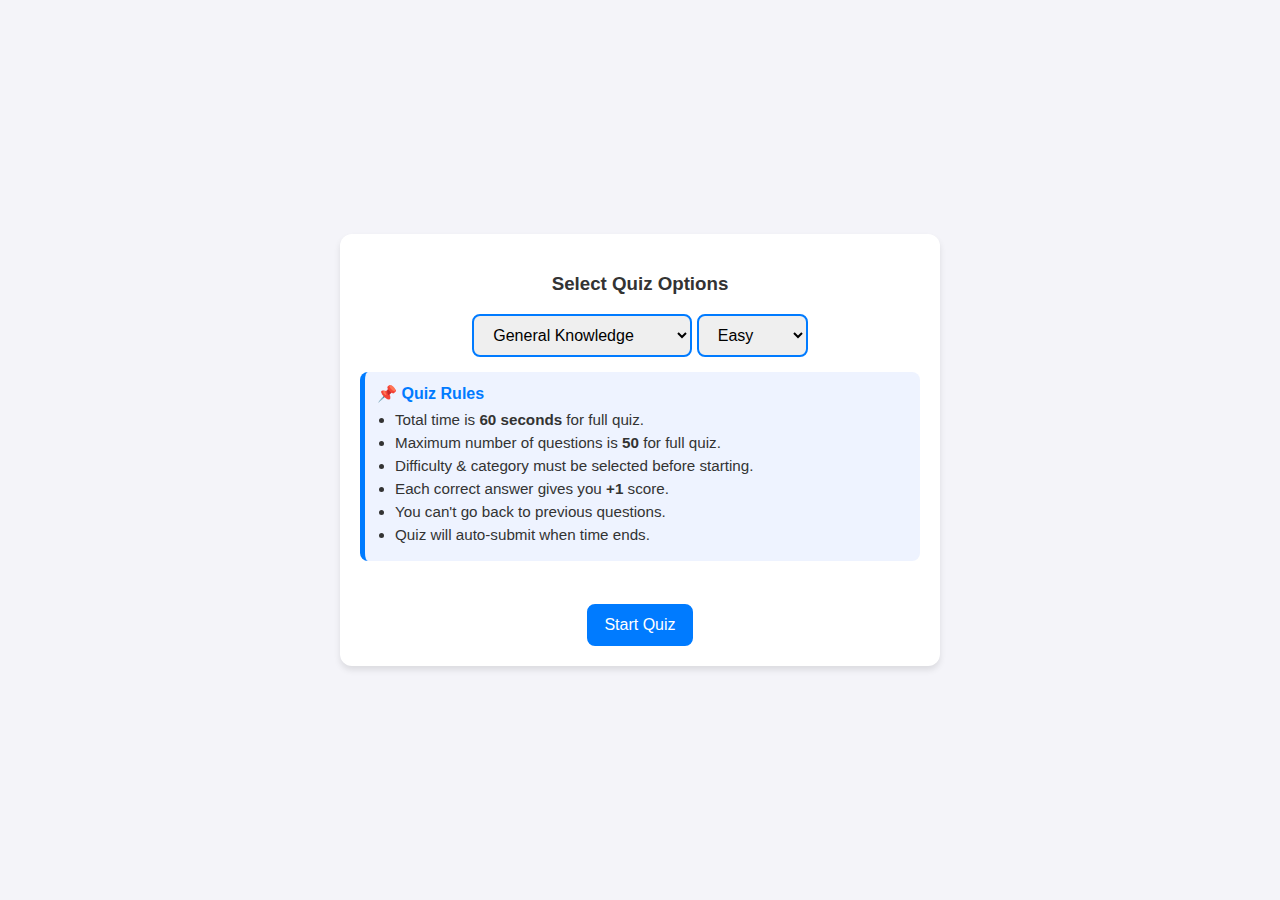
<file: index.html>
<!DOCTYPE html>
<html>
<head>
    <title>Quiz-App</title>
    <style>
        body {
            font-family: Arial, sans-serif;
            background-color: #f4f4f9;
            color: #333;
            margin: 0;
            padding: 0;
            display: flex;
            justify-content: center;
            align-items: center;
            height: 100vh;
        }

        .quiz-container {
            background: #fff;
            border-radius: 12px;
            box-shadow: 0 4px 6px rgba(0, 0, 0, 0.1);
            width: 90%;
            max-width: 600px;
            padding: 20px;
            text-align: center;
            box-sizing: border-box;
        }

        select, button {
            padding: 10px 15px;
            border-radius: 8px;
            border: 2px solid #007bff;
            font-size: 1em;
            cursor: pointer;
        }

        .start-btn {
            margin-top: 10px;
            background: #007bff;
            color: white;
        }

        .start-btn:hover {
            background-color: #0056b3;
        }

        .question {
            font-size: 1.2em;
            margin-bottom: 20px;
            display: none;
        }

        .options {
            display: none;
            flex-direction: column;
            gap: 10px;
        }

        .option {
            padding: 12px;
            border: 2px solid #ccc;
            border-radius: 8px;
            cursor: pointer;
            transition: 0.3s;
        }

        .option:hover {
            background: #007bff;
            color: white;
        }

        .timer {
            font-size: 1.2em;
            margin-bottom: 20px;
            color: #ff5722;
            display: none;
        }

        .result {
            font-size: 1.5em;
            color: #4caf50;
            display: none;
        }

        .restart-btn {
            background: #007bff;
            color: #fff;
            border: none;
            padding: 10px 20px;
            font-size: 1em;
            border-radius: 8px;
            cursor: pointer;
            margin-top: 20px;
            display: none;
        }

        .rules-box {
    background-color: #eef3ff;
    border-left: 5px solid #007bff;
    padding: 12px;
    margin: 15px 0;
    border-radius: 8px;
    text-align: left;
}

.rules-box h4 {
    margin: 0 0 8px;
    color: #007bff;
}

.rules-box ul {
    margin: 0;
    padding-left: 18px;
}

.rules-box li {
    margin-bottom: 6px;
    font-size: 0.95em;
}

    </style>
</head>
<body>

    <div class="quiz-container">
        <h3>Select Quiz Options</h3>

        <!-- Category Selection -->
        <select id="category">
            <option value="9">General Knowledge</option>
            <option value="21">Sports</option>
            <option value="18">Technology</option>
            <option value="11">Entertainment (Movies)</option>
        </select>

        <!-- Difficulty Selection -->
        <select id="difficulty">
            <option value="easy">Easy</option>
            <option value="medium">Medium</option>
            <option value="hard">Hard</option>
        </select>

        <div class="rules-box">
    <h4>📌 Quiz Rules</h4>
    <ul>
        <li>Total time is <strong>60 seconds</strong> for full quiz.</li>
        <li>Maximum number of questions is <strong>50</strong> for full quiz.</li>
        <li>Difficulty & category must be selected before starting.</li>
        <li>Each correct answer gives you <strong>+1</strong> score.</li>
        <li>You can't go back to previous questions.</li>
        <li>Quiz will auto-submit when time ends.</li>
    </ul>
</div>

        <br>
        <button class="start-btn" id="startQuiz">Start Quiz</button>

        <div class="timer">Time Left: <span id="time">30</span>s</div>
        <div class="question"></div>
        <div class="options"></div>

        <div class="result">Your Score: <span id="score">0</span></div>
        <button class="restart-btn">Restart Quiz</button>
    </div>


<script>
    let quizData = [];
    let currentQuestion = 0;
    let score = 0;
    let totalTime = 60;
    let timerInterval;

    const timerEl = document.getElementById("time");
    const questionEl = document.querySelector(".question");
    const optionsEl = document.querySelector(".options");
    const resultEl = document.querySelector(".result");
    const scoreEl = document.getElementById("score");
    const restartBtn = document.querySelector(".restart-btn");
    const startBtn = document.getElementById("startQuiz");

    startBtn.addEventListener("click", () => {
        const catId = document.getElementById("category").value;
        const difficulty = document.getElementById("difficulty").value;
        fetchQuestions(catId, difficulty);
    });

    async function fetchQuestions(catId, difficulty) {
        const url = `https://opentdb.com/api.php?amount=50&category=${catId}&difficulty=${difficulty}&type=multiple`;
        const res = await fetch(url);
        const data = await res.json();

        quizData = data.results.map(q => {
            const opts = [...q.incorrect_answers, q.correct_answer];
            shuffle(opts);
            return {
                question: decodeHTML(q.question),
                options: opts.map(o => decodeHTML(o)),
                answer: decodeHTML(q.correct_answer)
            };
        });

        document.querySelector(".quiz-container h3").style.display = "none";
        document.getElementById("category").style.display = "none";
        document.getElementById("difficulty").style.display = "none";
        startBtn.style.display = "none";
        document.querySelector(".rules-box").style.display = "none";


        document.querySelector(".timer").style.display = "block";
        questionEl.style.display = "block";
        optionsEl.style.display = "flex";

        startTotalTimer();
        loadQuestion();
    }

    function shuffle(arr) {
        for (let i = arr.length - 1; i > 0; i--) {
            const j = Math.floor(Math.random() * (i + 1));
            [arr[i], arr[j]] = [arr[j], arr[i]];
        }
    }

    function decodeHTML(text) {
        const txt = document.createElement("textarea");
        txt.innerHTML = text;
        return txt.value;
    }

    function loadQuestion() {
        if (totalTime <= 0 || currentQuestion >= quizData.length) return endQuiz();

        const q = quizData[currentQuestion];
        questionEl.textContent = q.question;
        optionsEl.innerHTML = "";

        q.options.forEach(option => {
            const btn = document.createElement("button");
            btn.classList.add("option");
            btn.textContent = option;
            btn.onclick = () => checkAnswer(option);
            optionsEl.appendChild(btn);
        });
    }

    function checkAnswer(selected) {
        if (selected === quizData[currentQuestion].answer) score++;
        currentQuestion++;
        loadQuestion();
    }

    function startTotalTimer() {
        timerInterval = setInterval(() => {
            totalTime--;
            timerEl.textContent = totalTime;
            if (totalTime <= 0) endQuiz();
        }, 1000);
    }

    function endQuiz() {
        clearInterval(timerInterval);
        questionEl.style.display = "none";
        optionsEl.style.display = "none";
        document.querySelector(".timer").style.display = "none";

        resultEl.style.display = "block";
        scoreEl.textContent = score;
        restartBtn.style.display = "block";
    }

    restartBtn.addEventListener("click", () => {
        window.location.reload();
    });
</script>

</body>
</html>
</file>
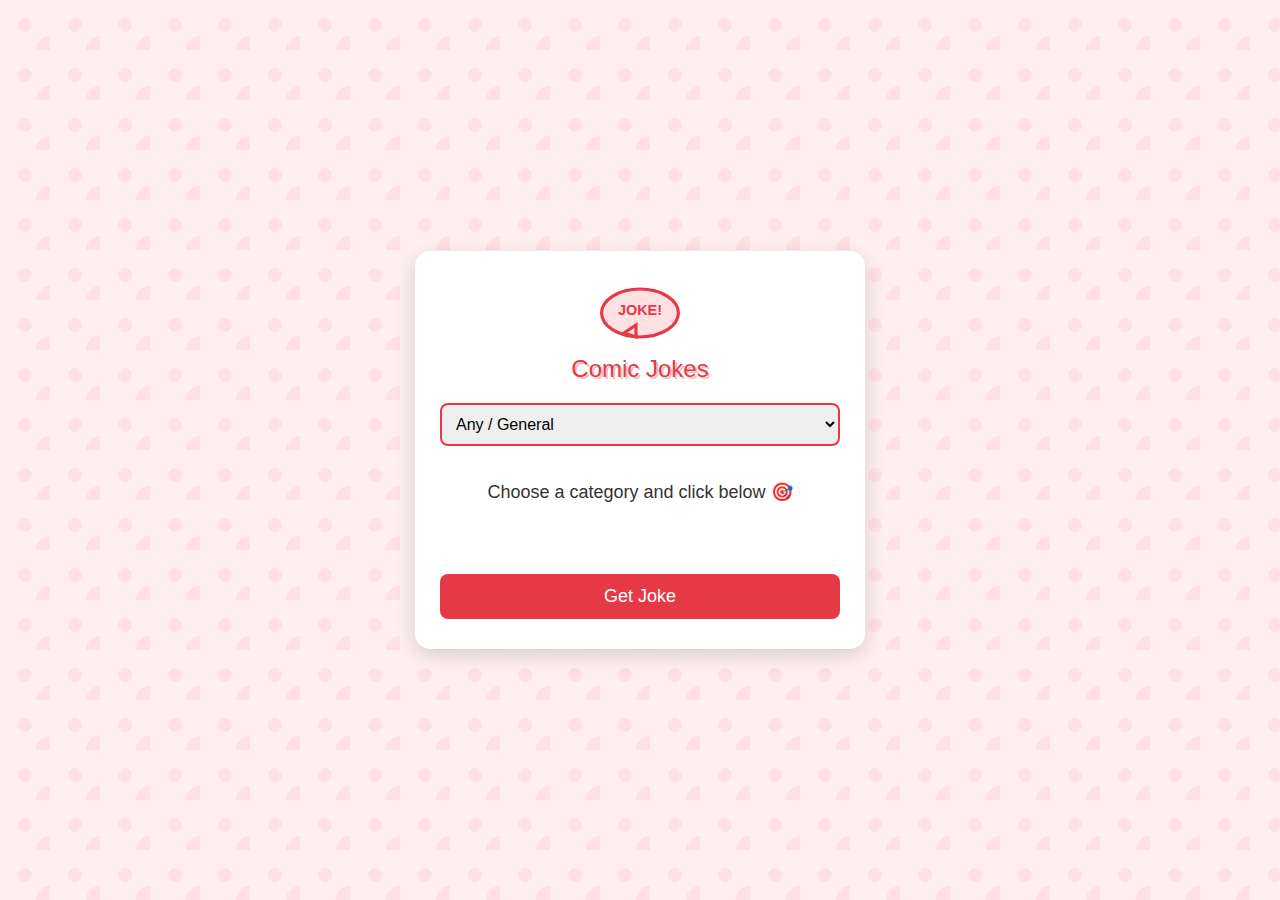
<file: jokeGenerator/index.html>
<!DOCTYPE html>
<html lang="en">

<head>
    <meta charset="UTF-8">
    <meta http-equiv="X-UA-Compatible" content="IE=edge">
    <meta name="viewport" content="width=device-width, initial-scale=1.0">
    <title>Random Joke Generator</title>
    <link rel="stylesheet" href="styles.css">
</head>

<body>
    
  <div class="container">

    <div class="logo">
      <!-- Simple comic-style speech-bubble + text logo -->
      <svg viewBox="0 0 100 100">
        <ellipse cx="50" cy="40" rx="48" ry="30" fill="#ffe1e4" stroke="#e63946" stroke-width="4"/>
        <polygon points="30,65 45,55 45,70" fill="#ffe1e4" stroke="#e63946" stroke-width="4"/>
        <text x="50%" y="42%" text-anchor="middle" fill="#e63946" font-size="18" font-weight="bold">JOKE!</text>
      </svg>
      <div class="logo-text">Comic Jokes</div>
    </div>

    <div class="category">
      <select id="category">
        <option value="Any">Any / General</option>
        <option value="Programming">Programming</option>
        <option value="Student">Student (offline)</option>
      </select>
    </div>

    <p id="joke">Choose a category and click below 🎯</p>
    <button id="getJokeBtn">Get Joke</button>
  </div>

    <script src="script.js"></script>
</body>

</html>
</file>
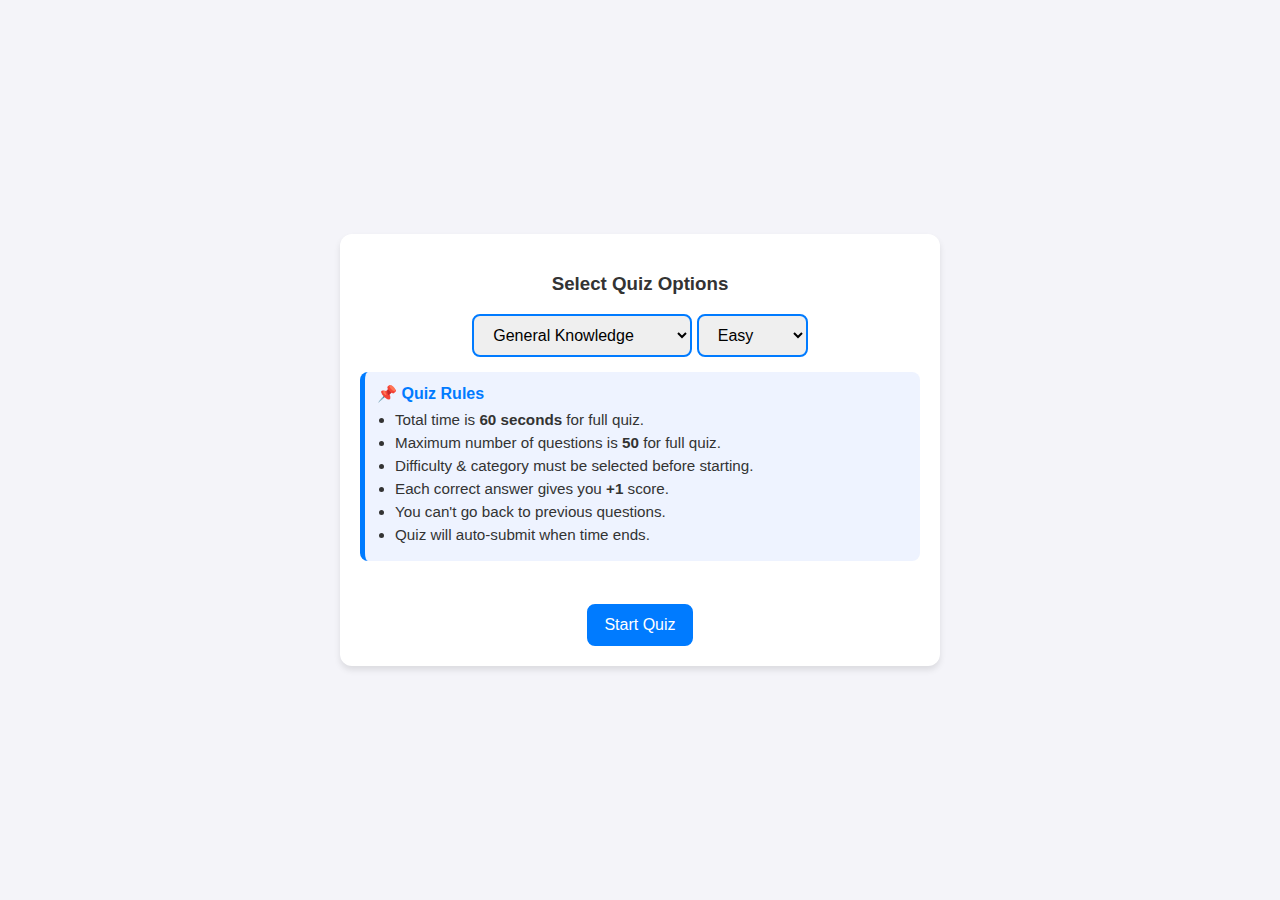
<file: quizApp/index.html>
<!DOCTYPE html>
<html>
<head>
    <title>Quiz-App</title>
    <style>
        body {
            font-family: Arial, sans-serif;
            background-color: #f4f4f9;
            color: #333;
            margin: 0;
            padding: 0;
            display: flex;
            justify-content: center;
            align-items: center;
            height: 100vh;
        }

        .quiz-container {
            background: #fff;
            border-radius: 12px;
            box-shadow: 0 4px 6px rgba(0, 0, 0, 0.1);
            width: 90%;
            max-width: 600px;
            padding: 20px;
            text-align: center;
            box-sizing: border-box;
        }

        select, button {
            padding: 10px 15px;
            border-radius: 8px;
            border: 2px solid #007bff;
            font-size: 1em;
            cursor: pointer;
        }

        .start-btn {
            margin-top: 10px;
            background: #007bff;
            color: white;
        }

        .start-btn:hover {
            background-color: #0056b3;
        }

        .question {
            font-size: 1.2em;
            margin-bottom: 20px;
            display: none;
        }

        .options {
            display: none;
            flex-direction: column;
            gap: 10px;
        }

        .option {
            padding: 12px;
            border: 2px solid #ccc;
            border-radius: 8px;
            cursor: pointer;
            transition: 0.3s;
        }

        .option:hover {
            background: #007bff;
            color: white;
        }

        .timer {
            font-size: 1.2em;
            margin-bottom: 20px;
            color: #ff5722;
            display: none;
        }

        .result {
            font-size: 1.5em;
            color: #4caf50;
            display: none;
        }

        .restart-btn {
            background: #007bff;
            color: #fff;
            border: none;
            padding: 10px 20px;
            font-size: 1em;
            border-radius: 8px;
            cursor: pointer;
            margin-top: 20px;
            display: none;
        }

        .rules-box {
            background-color: #eef3ff;
            border-left: 5px solid #007bff;
            padding: 12px;
            margin: 15px 0;
            border-radius: 8px;
            text-align: left;
}

.rules-box h4 {
    margin: 0 0 8px;
    color: #007bff;
}

.rules-box ul {
    margin: 0;
    padding-left: 18px;
}

.rules-box li {
    margin-bottom: 6px;
    font-size: 0.95em;
}

    </style>
</head>
<body>

    <div class="quiz-container">
        <h3>Select Quiz Options</h3>

        <!-- Category Selection -->
        <select id="category">
            <option value="9">General Knowledge</option>
            <option value="21">Sports</option>
            <option value="18">Technology</option>
            <option value="11">Entertainment (Movies)</option>
        </select>

        <!-- Difficulty Selection -->
        <select id="difficulty">
            <option value="easy">Easy</option>
            <option value="medium">Medium</option>
            <option value="hard">Hard</option>
        </select>

        <div class="rules-box">
            <h4>📌 Quiz Rules</h4>
            <ul>
                <li>Total time is <strong>60 seconds</strong> for full quiz.</li>
                <li>Maximum number of questions is <strong>50</strong> for full quiz.</li>
                <li>Difficulty & category must be selected before starting.</li>
                <li>Each correct answer gives you <strong>+1</strong> score.</li>
                <li>You can't go back to previous questions.</li>
                <li>Quiz will auto-submit when time ends.</li>
            </ul>
        </div>

        <br>
        <button class="start-btn" id="startQuiz">Start Quiz</button>

        <div class="timer">Time Left: <span id="time">30</span>s</div>
        <div class="question"></div>
        <div class="options"></div>

        <div class="result">Your Score: <span id="score">0</span></div>
        <button class="restart-btn">Restart Quiz</button>
    </div>


<script>
    let quizData = [];
    let currentQuestion = 0;
    let score = 0;
    let totalTime = 60;
    let timerInterval;

    const timerEl = document.getElementById("time");
    const questionEl = document.querySelector(".question");
    const optionsEl = document.querySelector(".options");
    const resultEl = document.querySelector(".result");
    const scoreEl = document.getElementById("score");
    const restartBtn = document.querySelector(".restart-btn");
    const startBtn = document.getElementById("startQuiz");

    startBtn.addEventListener("click", () => {
        const catId = document.getElementById("category").value;
        const difficulty = document.getElementById("difficulty").value;
        fetchQuestions(catId, difficulty);
    });

    async function fetchQuestions(catId, difficulty) {
        const url = `https://opentdb.com/api.php?amount=50&category=${catId}&difficulty=${difficulty}&type=multiple`;
        const res = await fetch(url);
        const data = await res.json();

        quizData = data.results.map(q => {
            const opts = [...q.incorrect_answers, q.correct_answer];
            shuffle(opts);
            return {
                question: decodeHTML(q.question),
                options: opts.map(o => decodeHTML(o)),
                answer: decodeHTML(q.correct_answer)
            };
        });

        document.querySelector(".quiz-container h3").style.display = "none";
        document.getElementById("category").style.display = "none";
        document.getElementById("difficulty").style.display = "none";
        startBtn.style.display = "none";
        document.querySelector(".rules-box").style.display = "none";


        document.querySelector(".timer").style.display = "block";
        questionEl.style.display = "block";
        optionsEl.style.display = "flex";

        startTotalTimer();
        loadQuestion();
    }

    function shuffle(arr) {
        for (let i = arr.length - 1; i > 0; i--) {
            const j = Math.floor(Math.random() * (i + 1));
            [arr[i], arr[j]] = [arr[j], arr[i]];
        }
    }

    function decodeHTML(text) {
        const txt = document.createElement("textarea");
        txt.innerHTML = text;
        return txt.value;
    }

    function loadQuestion() {
        if (totalTime <= 0 || currentQuestion >= quizData.length) return endQuiz();

        const q = quizData[currentQuestion];
        questionEl.textContent = q.question;
        optionsEl.innerHTML = "";

        q.options.forEach(option => {
            const btn = document.createElement("button");
            btn.classList.add("option");
            btn.textContent = option;
            btn.onclick = () => checkAnswer(option);
            optionsEl.appendChild(btn);
        });
    }

    function checkAnswer(selected) {
        if (selected === quizData[currentQuestion].answer) score++;
        currentQuestion++;
        loadQuestion();
    }

    function startTotalTimer() {
        timerInterval = setInterval(() => {
            totalTime--;
            timerEl.textContent = totalTime;
            if (totalTime <= 0) endQuiz();
        }, 1000);
    }

    function endQuiz() {
        clearInterval(timerInterval);
        questionEl.style.display = "none";
        optionsEl.style.display = "none";
        document.querySelector(".timer").style.display = "none";

        resultEl.style.display = "block";
        scoreEl.textContent = score;
        restartBtn.style.display = "block";
    }

    restartBtn.addEventListener("click", () => {
        window.location.reload();
    });
</script>

</body>
</html>
</file>
<file: jokeGenerator/styles.css>
body {
margin: 0;
padding: 0;
font-family: 'Comic Sans MS', Comic, sans-serif;
background: #ffeff0;
/* Comic-style background: light pink with dotted pattern */
background-image: radial-gradient(circle at center, #ffe1e4 20%, transparent 20%),
radial-gradient(circle at bottom right, #ffe1e4 20%, transparent 20%);
background-size: 50px 50px;
display: flex;
justify-content: center;
align-items: center;
height: 100vh;
}

.container {
background: white;
padding: 30px 25px;
border-radius: 15px;
box-shadow: 0 6px 20px rgba(0,0,0,0.15);
text-align: center;
width: 400px;
position: relative;
}

/* Logo styling */
.logo {
margin-bottom: 20px;
}

.logo svg {
width: 80px;
height: 80px;
}

.logo-text {
font-size: 24px;
margin-top: -10px;
color: #e63946;
text-shadow: 2px 2px #f1c0c0;
}

select {
padding: 10px;
width: 100%;
border-radius: 8px;
border: 2px solid #e63946;
margin-bottom: 15px;
font-size: 16px;
}

button {
margin-top: 15px;
padding: 12px;
width: 100%;
border-radius: 8px;
border: none;
font-size: 18px;
background: #e63946;
color: white;
cursor: pointer;
}
button:hover {
background: #d62839;
}

#joke {
font-size: 18px;
margin-top: 20px;
color: #333;
min-height: 60px;
}
</file>
